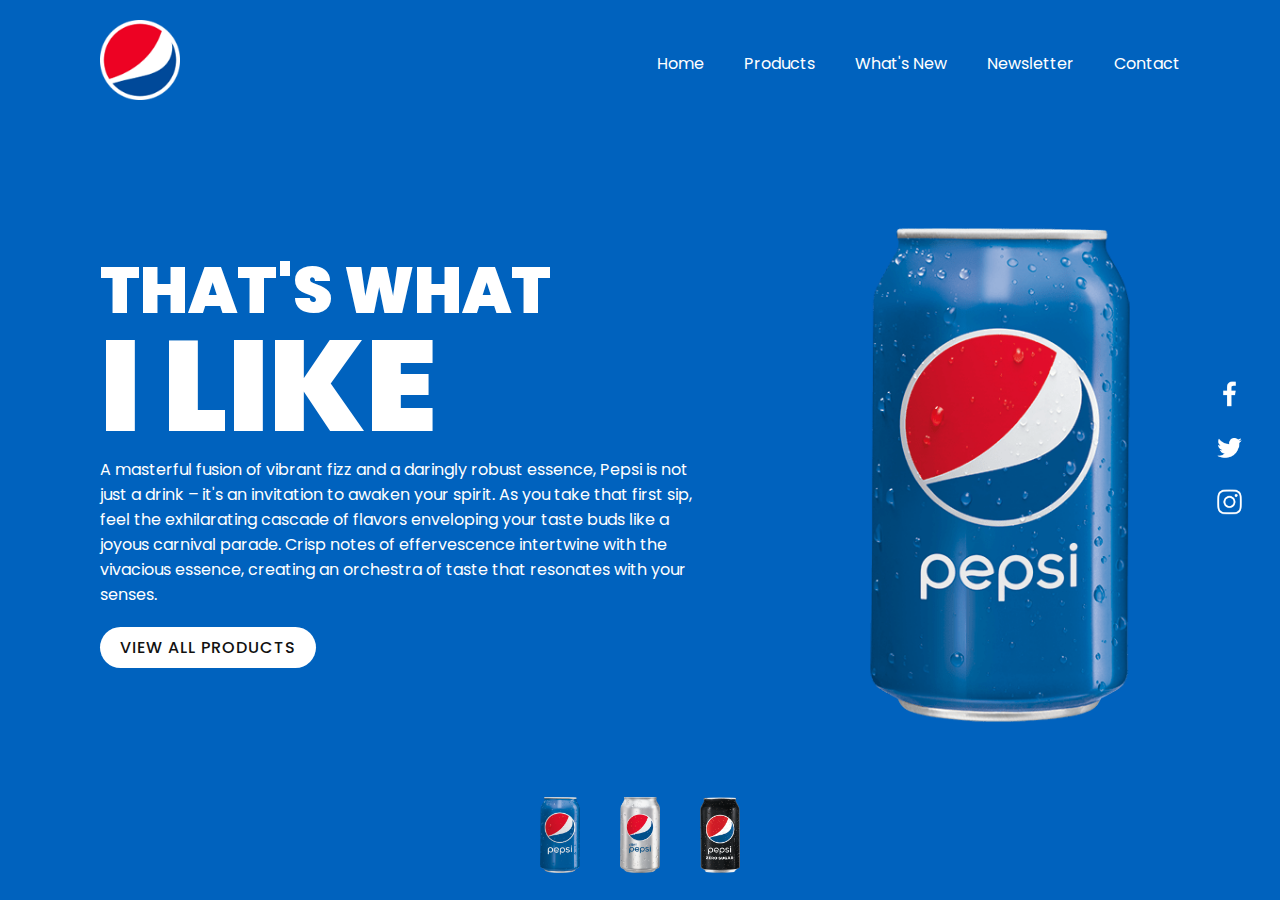
<file: Landing Page/index.html>
<!DOCTYPE html>
<html lang="es">
<head>
    <meta charset="UTF-8">
    <meta name="viewport" content="width=device-width, initial-scale=1.0">
    <title>Responsive Pepsi Website Landing Page</title>
    <link rel="stylesheet" href="style.css">
</head>
<body>
    <section class="sec">
        <header>
            <a href="#"><img src="img/logo.png" class="logo"></a>
            <div class="toggleMenu" onclick="menuToggle();"></div>
            <ul class="navigation">
                <li><a href="#">Home</a></li>
                <li><a href="#">Products</a></li>
                <li><a href="#">What's New</a></li>
                <li><a href="#">Newsletter</a></li>
                <li><a href="#">Contact</a></li>
            </ul>
        </header>
        <div class="content">
            <div class="textBox">
                <h2>That's What<br><span>I like</span></h2>
                <p>A masterful fusion of vibrant fizz and a daringly robust essence, Pepsi is not just a drink – it's an invitation to awaken your spirit. As you take that first sip, feel the exhilarating cascade of flavors enveloping your taste buds like a joyous carnival parade. Crisp notes of effervescence intertwine with the vivacious essence, creating an orchestra of taste that resonates with your senses.</p>
                <a href="#">View All Products</a>
            </div>
            <div class="imgBox">
                <img src="img/pepsi001.png" class="pepsi">
            </div>
        </div>
        <ul class="thumb">
            <li><img src="img/pepsi001.png" onclick="imgSlider('img/pepsi001.png');changeBgColor('#0062be')"></li>
            <li><img src="img/pepsi002.png" onclick="imgSlider('img/pepsi002.png');changeBgColor('#e60c2c')"></li>
            <li><img src="img/pepsi003.png" onclick="imgSlider('img/pepsi003.png');changeBgColor('#1e1e1e')"></li>
        </ul>
        <ul class="sci">
            <li><a href="#"><img src="img/facebook.png"></a></li>
            <li><a href="#"><img src="img/twitter.png"></a></li>
            <li><a href="#"><img src="img/instagram.png"></a></li>
        </ul>
    </section>


    <script src="app.js"></script>
</body>
</html>
</file>
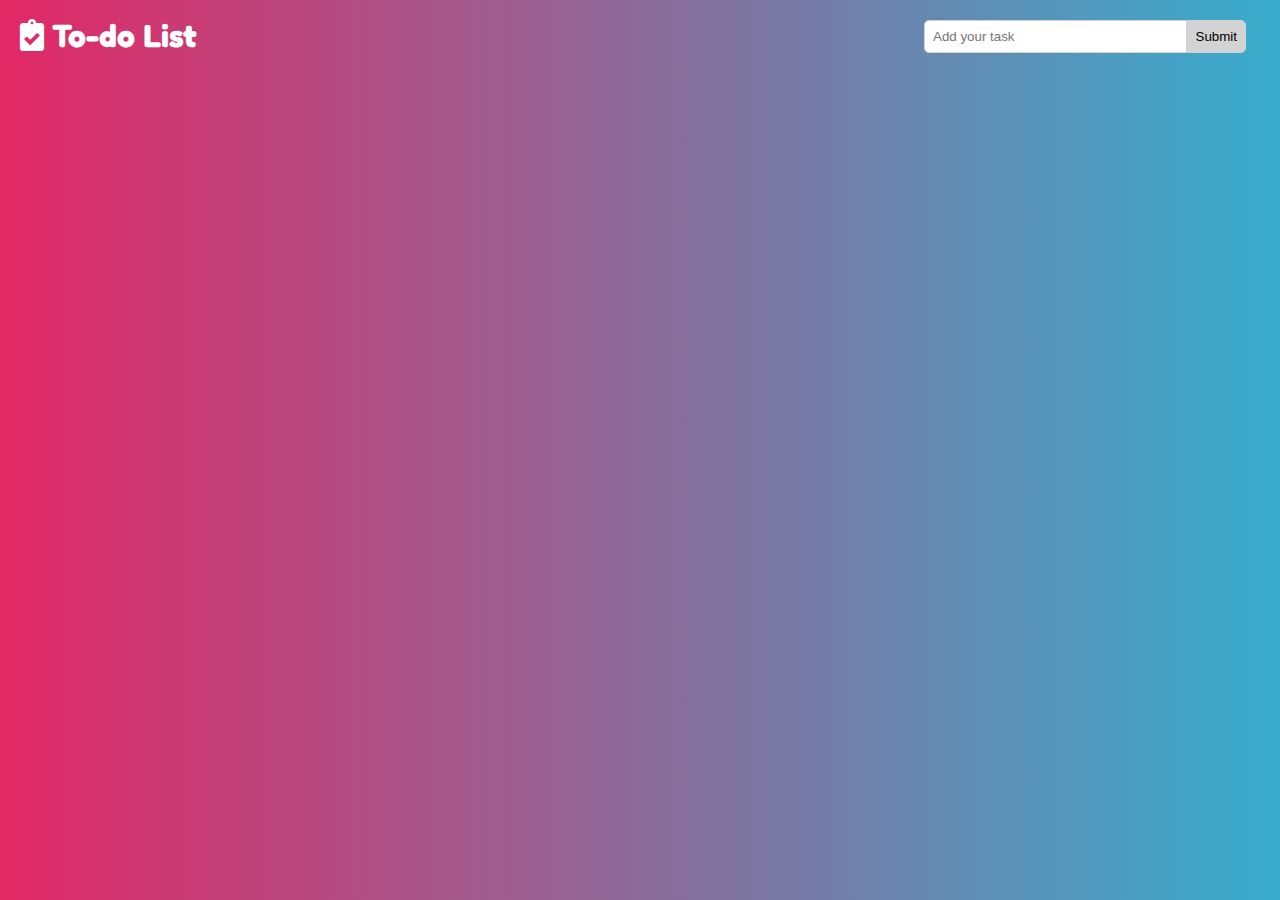
<file: To Do List/index.html>
<!DOCTYPE html>
<html lang="en">
<head>
  <meta charset="UTF-8">
  <meta name="viewport" content="width=device-width, initial-scale=1.0">
  <link rel="stylesheet" href="https://cdnjs.cloudflare.com/ajax/libs/font-awesome/5.15.3/css/all.min.css">
  <link rel="shortcut icon" type="image/png" href="list.png" />
  <link rel="stylesheet" href="style.css">
  <title>To-do List</title>
</head>
<body>

  <main>
    <header>
      <div class="container">
        <div id="header">
          <h2><i class="fas fa-clipboard-check"></i> To-do List</h2>
          <div class="user_input">
            <input type="text" id="input" placeholder="Add your task"><button id="add_item">Submit</button>
          </div>
        </div>
      </div>
    </header>
    
    <section>
      <div class="container">
        <div id="to_do_list"></div>
      </div>
    </section>
  </main>  

  <script src="script.js"></script>
</body>

</html>
</file>
<file: Landing Page/style.css>
@import url('https://fonts.googleapis.com/css2?family=Poppins:ital,wght@0,200;0,300;0,400;0,500;0,600;0,700;0,800;1,200;1,300;1,400;1,500;1,600;1,700;1,800&display=swap');

*{
    margin: 0;
    padding: 0;
    box-sizing: border-box;
    font-family: 'Poppins', sans-serif;
}
section{
    position: relative;
    width: 100%;
    min-height: 100vh;
    padding: 100px;
    display: flex;
    justify-content: space-between;
    align-items: center;
    background: #0062be;
    transition: 0.5s;
}
header{
    position: absolute;
    top: 0;
    left: 0;
    width: 100%;
    padding: 20px 100px;
    display: flex;
    justify-content: space-between;
    align-items: center;
}
header .logo{
    position: relative;
    max-width: 80px;
}
header ul{
    position: relative;
    display: flex;
}
header ul li{
    list-style: none;
}
header ul li a{
    display: inline-block;
    color: #fff;
    font-weight: 400;
    margin-left: 40px;
    text-decoration: none;
}
.content{
    position: relative;
    width: 100%;
    display: flex;
    justify-content: space-between;
    justify-items: center;
}
.content .textBox{
    position: relative;
    max-width: 600px;
    margin-top: 6%;
}
.content .textBox h2{
    color: #fff;
    font-size: 4em;
    line-height: 1.5em;
    font-weight: 900;
    text-transform: uppercase;
}
.content .textBox h2 span{
    font-size: 2em;
}
.content .textBox p{
    color: #fff;
}
.content .textBox a{
    display: inline-block;
    margin-top: 20px;
    padding: 8px 20px;
    background: #fff;
    color: #111;
    border-radius: 40px;
    font-weight: 500;
    letter-spacing: 1px;
    text-decoration: none;
    text-transform: uppercase;
}
.content .imgBox{
    width: 600px;
    display: flex;
    padding-right: 50px;
    margin-top: 50px;
    justify-content: flex-end;
}
.content .imgBox img{
    max-width: 260px;
}
.thumb{
    position: absolute;
    left: 50%;
    bottom: 20px;
    transform: translateX(-50%);
    display: flex;
}
.thumb li{
    list-style: none;
    display: inline-block;
    margin: 0 20px;
    cursor: pointer;
    transition: 0.5s;
}
/* Movimiento */
.thumb li:hover{
    transform: translateY(-15px);
}
.thumb li img{
    max-width: 40px;
}
.sci{
    position: absolute;
    top: 50%;
    right: 30px;
    transform: translateY(-50%);
    display: flex;
    justify-content: center;
    align-items: center;
    flex-direction: column;
}
.sci li{
    list-style: none;
}
.sci li a{
    display: inline-block;
    filter: invert(1);
    margin: 5px 0;
    transform: scale(0.6);
}

/* Responsive */
@media(max-width: 991px){
    section{
        padding: 40px;
        padding-bottom: 150px; /* 120px */
    }
    header{
        padding: 20px 40px;
    }
    header .logo{
        position: relative;
        max-width: 60px;
    }
    /* Menu Responsive */
    header ul{
        position: fixed;
        top: 0;
        left: 0;
        width: 100%;
        height: 100%;
        background: #fff;
        z-index: 1;
        flex-direction: column;
        align-items: center;
        justify-content: center;
        transition: 0.2s;
        visibility: hidden;
        opacity: 0;
    }
    header ul.active{ /* Para que aparezca el menu */
        visibility: visible;
        opacity: 1;
    }
    header ul li a{
        display: inline-block;
        color: #111;
        font-weight: 400;
        margin-left: 0;
        text-decoration: none;
        font-size: 2em;
        margin: 10px 0;
    }
    header ul li a:hover{
        color: #ed0023;
    }
    .toggleMenu{
        position: relative;
        width: 40px;
        height: 40px;
        background: url(img/menu.png);
        background-position: center;
        background-size: 30px;
        background-repeat: no-repeat;
        z-index: 2;
        cursor: pointer;
    }
    .toggleMenu.active{
        background: url(img/close.png);
        background-position: center;
        background-size: 25px;
        background-repeat: no-repeat;
        filter: invert(1); /* Para que aparezca la 'x' */
    }
    /* fin del menu */
    .content{
        flex-direction: column;
        margin-top: 80px;
    }
    .content .textBox{
        position: relative;
        max-width: 100%;
        padding-right: 20px;
    }
    .content .textBox h2{
        font-size: 3em;
    }
    .content .textBox a{
        font-size: 14px;
        padding: 8px 15px;
    }
    .content .imgBox{
        width: 100%;
        display: flex;
        padding-right: 0;
        margin-top: 50px;
        justify-content: center;
    }
    .content .imgBox img{
        max-width: 150px;
    }
    .thumb li img{
        max-width: 37px; /* 30px */
    }
    .sci{
        right: 0;
        width: 50px;
        background: rgba(0,0,0,0.2);
    }
}
</file>
<file: To Do List/style.css>
@import url('https://fonts.googleapis.com/css2?family=Fredoka+One&display=swap');

*{
  padding: 0;
  margin: 0;
  box-sizing: border-box;
}

body{
  font-family: 'Fredoka One', cursive;
  background-image: linear-gradient(to right, #E22865, #37ADCD);
  color: #fff;
}

.container{
  width: 1280px;
  margin: auto;
}

#header{
  display: flex;
  justify-content: space-between;
  align-items: center;
  flex-wrap: wrap;
  min-height: 70px;
  padding: 0 20px;
}

#header h2{font-size: 2rem;}

.user_input{
  margin-top: 2px;
  width: 350px;
  text-align: center;
}

.user_input input{
  width: 75%;
  outline: none;
  padding: 8px;
  border: 1px solid lightgray;
  border-top-left-radius: 5px;
  border-bottom-left-radius: 5px;
  -webkit-transition: all 0.30s ease-in-out;
  -moz-transition: all 0.30s ease-in-out;
  -ms-transition: all 0.30s ease-in-out;
  -o-transition: all 0.30s ease-in-out;
  transition: all 0.30s ease-in-out;
}

.user_input input:focus{
  box-shadow: 0 0 5px #E22865;
  border: 1px solid #E22865;
}

.user_input button{
  cursor: pointer;
  padding: 8px;
  width: fit-content;
  color: black;
  transition: 1s;
  outline: none;
  background-color: lightgray;
  border: 1px solid lightgray;
  border-top-right-radius: 5px;
  border-bottom-right-radius: 5px;
}

.user-input button:hover{
  background-color: transparent;
  color: white;
}

#to_do_list{
  width: 500px;
  margin: auto;
}

.item{
  display: flex;
  justify-content: space-between;
  width: 100%;
  height: auto;
  border-radius: 2px;
  padding: 1rem;
  color: #454545;
  margin-top:10px;
  font-size: 1rem;
  background-color: white;
  border: 1px solid lightgray;
  text-transform: uppercase;
  -webkit-transition: all 0.30s ease-in-out;
  -moz-transition: all 0.30s ease-in-out;
  -ms-transition: all 0.30s ease-in-out;
  -o-transition: all 0.30s ease-in-out;
  transition: all 0.30s ease-in-out;
}

.item:hover{
  box-shadow: 0 0 20px #E22865;
  border: 1px solid #E22865;
}

.item i{
  cursor: pointer;
  margin: 0 5px;
}

@media(max-width:1280px){
  .container{width: 100%;}
}

@media(max-width:768px){
  .container{width: 95%;}
  
  #header{
    padding: 20px;
    gap: 10px;
    align-items: center;
    flex-direction: column;
  }

  #header h2{margin: 10px 0;}

  .user_input{width: 100%;}

  #to_do_list{width: 100%;}
}

@media(max-width:480px){
  .user_input input{width: 74%;}
}

@media(max-width:320px){
  .user_input input{width: 60%;}
}
</file>
